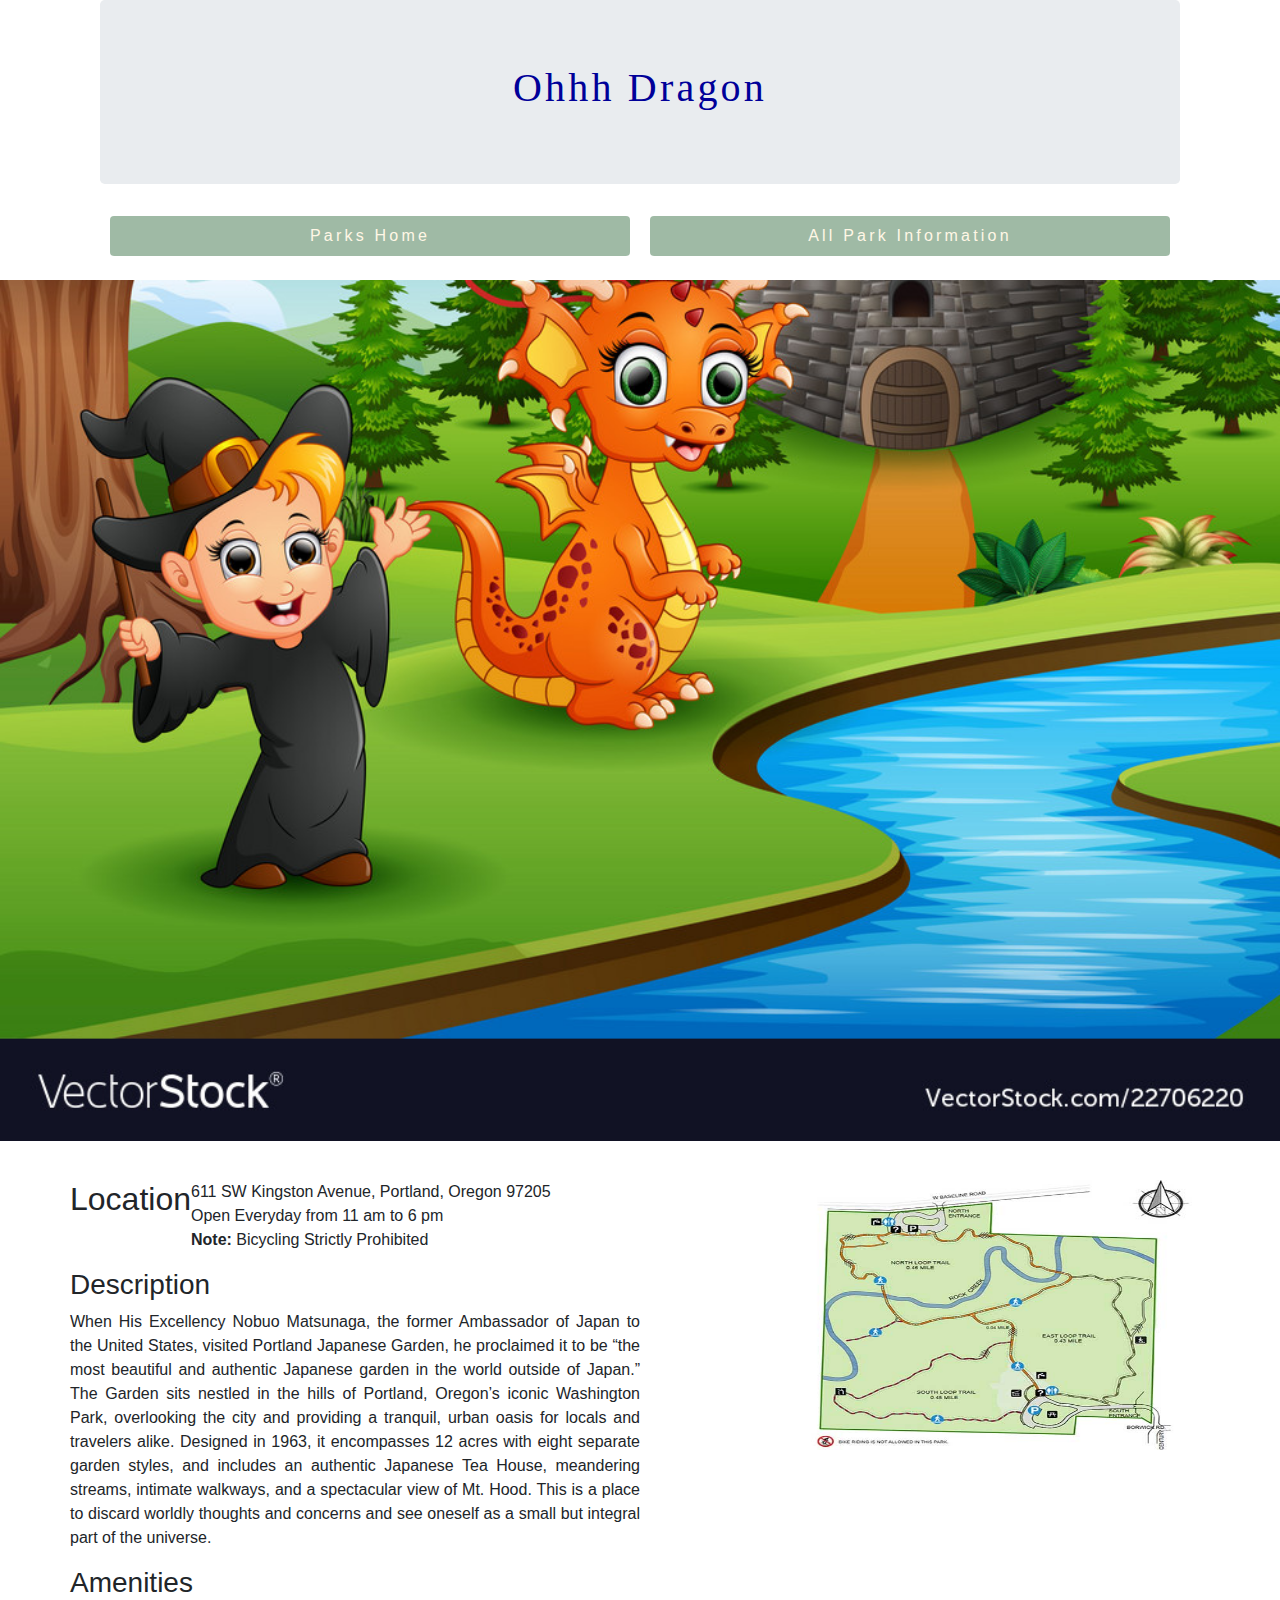
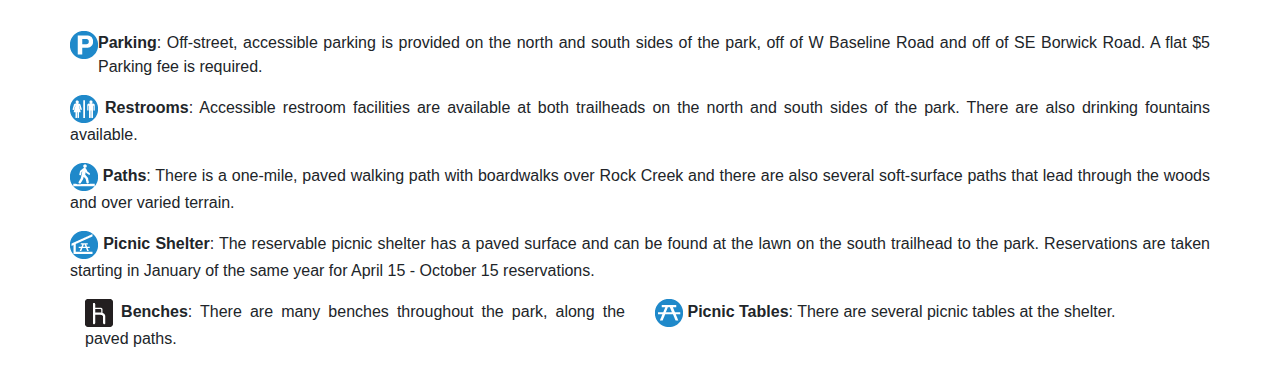
<file: dragon.html>
<!DOCTYPE html>
<html>
  <head>
    <link href="https://stackpath.bootstrapcdn.com/bootstrap/4.3.1/css/bootstrap.min.css" rel="stylesheet"/>
    <link href="css/dragon-styles.css" rel="stylesheet" type="text/css">
    <script src="js/jquery-3.4.1.slim.js"></script>
    <script src="js/scripts3.js"></script>
    <title>Dragon Park</title>
  </head>
  <body>
    <div class="container">
        <div class="page-header">
          <!-- <h1> Ohhh Dragon</h1> -->
          <div class="container">
            <div class="jumbotron">
              <h1>Ohhh Dragon</h1>
            </div>
            <nav class="nav nav-pills nav-justified">
              <a class="nav-item nav-link active " href="index.html">Parks Home</a>
              <a class="nav-item nav-link active" href="allparks.html">All Park Information</a>
            </nav><br>
          </div>
        </div>
    </div>
    <div class="parallax"></div>
    <div class="container">
      <div class="row">
        <div class="col-md-6">
          <div class="row">
            <h2> Location </h2>
            <p> 611 SW Kingston Avenue, Portland, Oregon 97205
            </br>
            Open Everyday from 11 am to 6 pm
          </br> <b>Note:</b> Bicycling Strictly Prohibited
          </p>
          </div>
          <div class="row">
            <h3> Description </h3>
            <p align="justify"> When His Excellency Nobuo Matsunaga, the former Ambassador of Japan to the United States, visited Portland Japanese Garden, he proclaimed it to be “the most beautiful and authentic Japanese garden in the world outside of Japan.”

              The Garden sits nestled in the hills of Portland, Oregon’s iconic Washington Park, overlooking the city and providing a tranquil, urban oasis for locals and travelers alike. Designed in 1963, it encompasses 12 acres with eight separate garden styles, and includes an authentic Japanese Tea House, meandering streams, intimate walkways, and a spectacular view of Mt. Hood. This is a place to discard worldly thoughts and concerns and see oneself as a small but integral part of the universe. </p>
          </div>
        </div>
          <div class="col-md-6 d-flex justify-content-end">
            <a href="https://www.google.com/maps/place/Portland+Japanese+Garden/@45.5194078,-122.7090681,17z/data=!3m1!4b1!4m5!3m4!1s0x5495098a15edc679:0x9e8cc03627015eed!8m2!3d45.5194078!4d-122.7068793?hl=en">
              <img class="img-responsive" src="img/rainbow_map.jpg" alt="Chania" width="390" height="270">
            </a>
          </div>
        </div>
        <div class="row">
          <h3> Amenities </h3>
        </div>
      </br>
        <div class="row">
          <div class="col-xs-6">
            <p align="justify"> <img src="img/parking.jpg" style="float:left"> <b> Parking</b>: Off-street, accessible parking is provided on the north and south sides of the park, off of W Baseline Road and off of SE Borwick Road. A flat $5 Parking fee is required.</p>
          </div>
          <div class="col-xs-6">
            <p align="justify"> <img src="img/restroom.jpg" tyle="float: left;"> <b> Restrooms</b>: Accessible restroom facilities are available at both trailheads on the north and south sides of the park. There are also drinking fountains available.</p>
          </div>
        </div>
        <div class="row">
          <div class="col-xs-6">
            <p align="justify"> <img src="img/path.jpg" tyle="float: left;"> <b>Paths</b>: There is a one-mile, paved walking path with boardwalks over Rock Creek and there are also several soft-surface paths that lead through the woods and over varied terrain.</p>
          </div>
          <div class="col-xs-6">
            <p align="justify"> <img src="img/picnic.jpg" tyle="float: left;"> <b>Picnic Shelter</b>: The reservable picnic shelter has a paved surface and can be found at the lawn on the south trailhead to the park. Reservations are taken starting in January of the same year for April 15 - October 15 reservations.</p>
          </div>
        </div>
        <div class="row">
          <div class="col-md-6">
            <p align="justify"> <img src="img/bench.jpg" tyle="float: left;"> <b>Benches</b>: There are many benches throughout the park, along the paved paths.</p>
          </div>
          <div class="col-md-6">
            <p align="justify"> <img src="img/table.jpg" tyle="float: left;"> <b>Picnic Tables</b>: There are several picnic tables at the shelter.</p>
          </div>
        </div>
      </div>
      </body>
    </html>
</file>
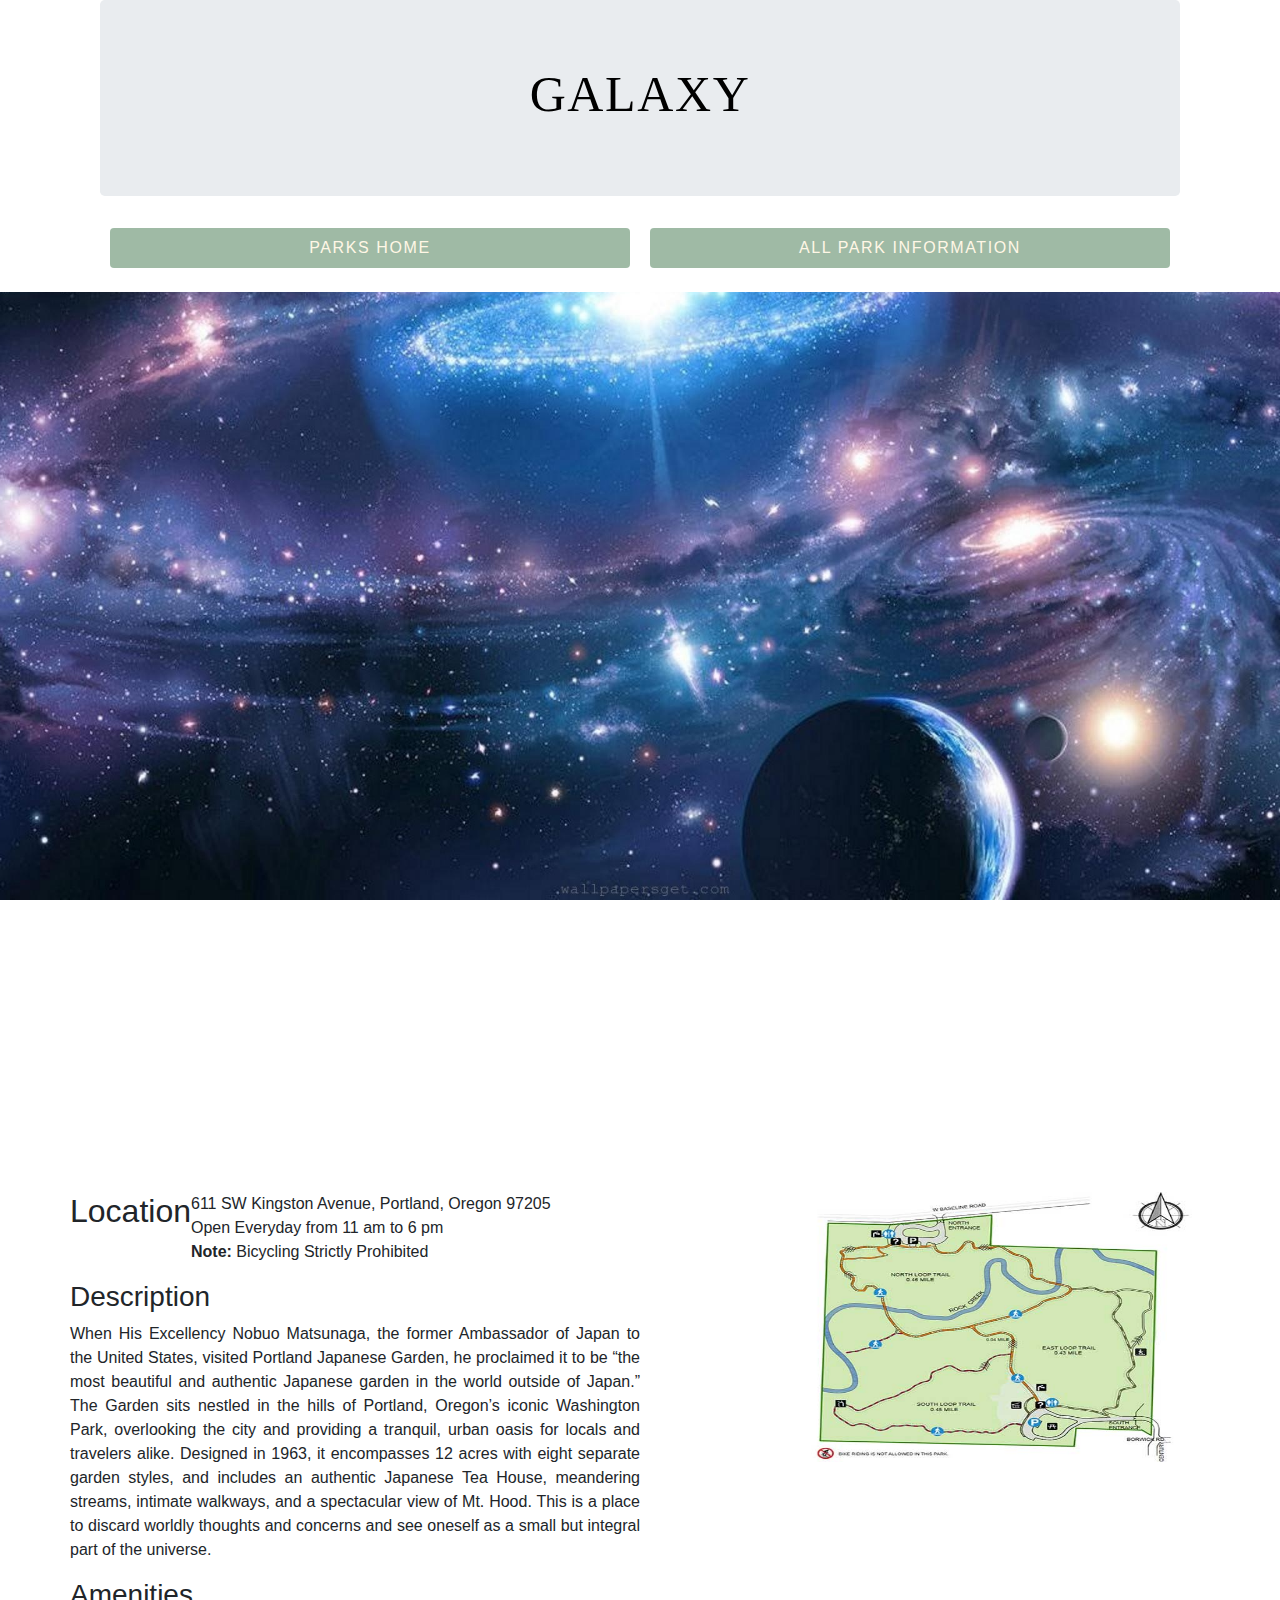
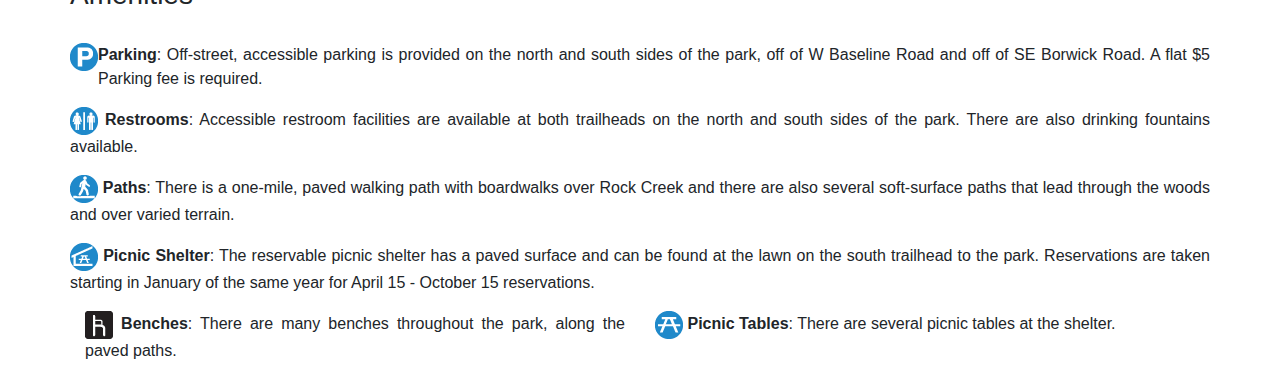
<file: galaxy.html>
<!DOCTYPE html>
<html>
  <head>
    <link href="https://stackpath.bootstrapcdn.com/bootstrap/4.3.1/css/bootstrap.min.css" rel="stylesheet"/>
    <link href="css/galaxy-styles.css" rel="stylesheet" type="text/css">
    <script src="js/jquery-3.4.1.slim.js"></script>
    <script src="js/scripts3.js"></script>
    <title>Galaxy Park</title>
  </head>
  <body>
    <div class="container">
        <div class="page-header">
          <!-- <h1>Galaxy</h1> -->
          <div class="container">
            <div class="jumbotron">
              <h1>Galaxy</h1>
            </div>
            <nav class="nav nav-pills nav-justified">
              <a class="nav-item nav-link active " href="index.html">Parks Home</a>
              <a class="nav-item nav-link active" href="allparks.html">All Park Information</a>
            </nav><br>
          </div>
        </div>
    </div>
    <div class="parallax"></div>
    <div class="container">
      <div class="row">
        <div class="col-md-6">
          <div class="row">
            <h2> Location </h2>
            <p> 611 SW Kingston Avenue, Portland, Oregon 97205
            </br>
            Open Everyday from 11 am to 6 pm
          </br> <b>Note:</b> Bicycling Strictly Prohibited
          </p>
          </div>
          <div class="row">
            <h3> Description </h3>
            <p align="justify"> When His Excellency Nobuo Matsunaga, the former Ambassador of Japan to the United States, visited Portland Japanese Garden, he proclaimed it to be “the most beautiful and authentic Japanese garden in the world outside of Japan.”

              The Garden sits nestled in the hills of Portland, Oregon’s iconic Washington Park, overlooking the city and providing a tranquil, urban oasis for locals and travelers alike. Designed in 1963, it encompasses 12 acres with eight separate garden styles, and includes an authentic Japanese Tea House, meandering streams, intimate walkways, and a spectacular view of Mt. Hood. This is a place to discard worldly thoughts and concerns and see oneself as a small but integral part of the universe. </p>
          </div>
        </div>
          <div class="col-md-6 d-flex justify-content-end">
            <a href="https://www.google.com/maps/place/Portland+Japanese+Garden/@45.5194078,-122.7090681,17z/data=!3m1!4b1!4m5!3m4!1s0x5495098a15edc679:0x9e8cc03627015eed!8m2!3d45.5194078!4d-122.7068793?hl=en">
              <img class="img-responsive" src="img/rainbow_map.jpg" alt="Chania" width="390" height="270">
            </a>
          </div>
        </div>
        <div class="row">
          <h3> Amenities </h3>
        </div>
      </br>
        <div class="row">
          <div class="col-xs-6">
            <p align="justify"> <img src="img/parking.jpg" style="float:left"> <b> Parking</b>: Off-street, accessible parking is provided on the north and south sides of the park, off of W Baseline Road and off of SE Borwick Road. A flat $5 Parking fee is required.</p>
          </div>
          <div class="col-xs-6">
            <p align="justify"> <img src="img/restroom.jpg" tyle="float: left;"> <b> Restrooms</b>: Accessible restroom facilities are available at both trailheads on the north and south sides of the park. There are also drinking fountains available.</p>
          </div>
        </div>
        <div class="row">
          <div class="col-xs-6">
            <p align="justify"> <img src="img/path.jpg" tyle="float: left;"> <b>Paths</b>: There is a one-mile, paved walking path with boardwalks over Rock Creek and there are also several soft-surface paths that lead through the woods and over varied terrain.</p>
          </div>
          <div class="col-xs-6">
            <p align="justify"> <img src="img/picnic.jpg" tyle="float: left;"> <b>Picnic Shelter</b>: The reservable picnic shelter has a paved surface and can be found at the lawn on the south trailhead to the park. Reservations are taken starting in January of the same year for April 15 - October 15 reservations.</p>
          </div>
        </div>
        <div class="row">
          <div class="col-md-6">
            <p align="justify"> <img src="img/bench.jpg" tyle="float: left;"> <b>Benches</b>: There are many benches throughout the park, along the paved paths.</p>
          </div>
          <div class="col-md-6">
            <p align="justify"> <img src="img/table.jpg" tyle="float: left;"> <b>Picnic Tables</b>: There are several picnic tables at the shelter.</p>
          </div>
        </div>
      </div>
      </body>
    </html>
</file>
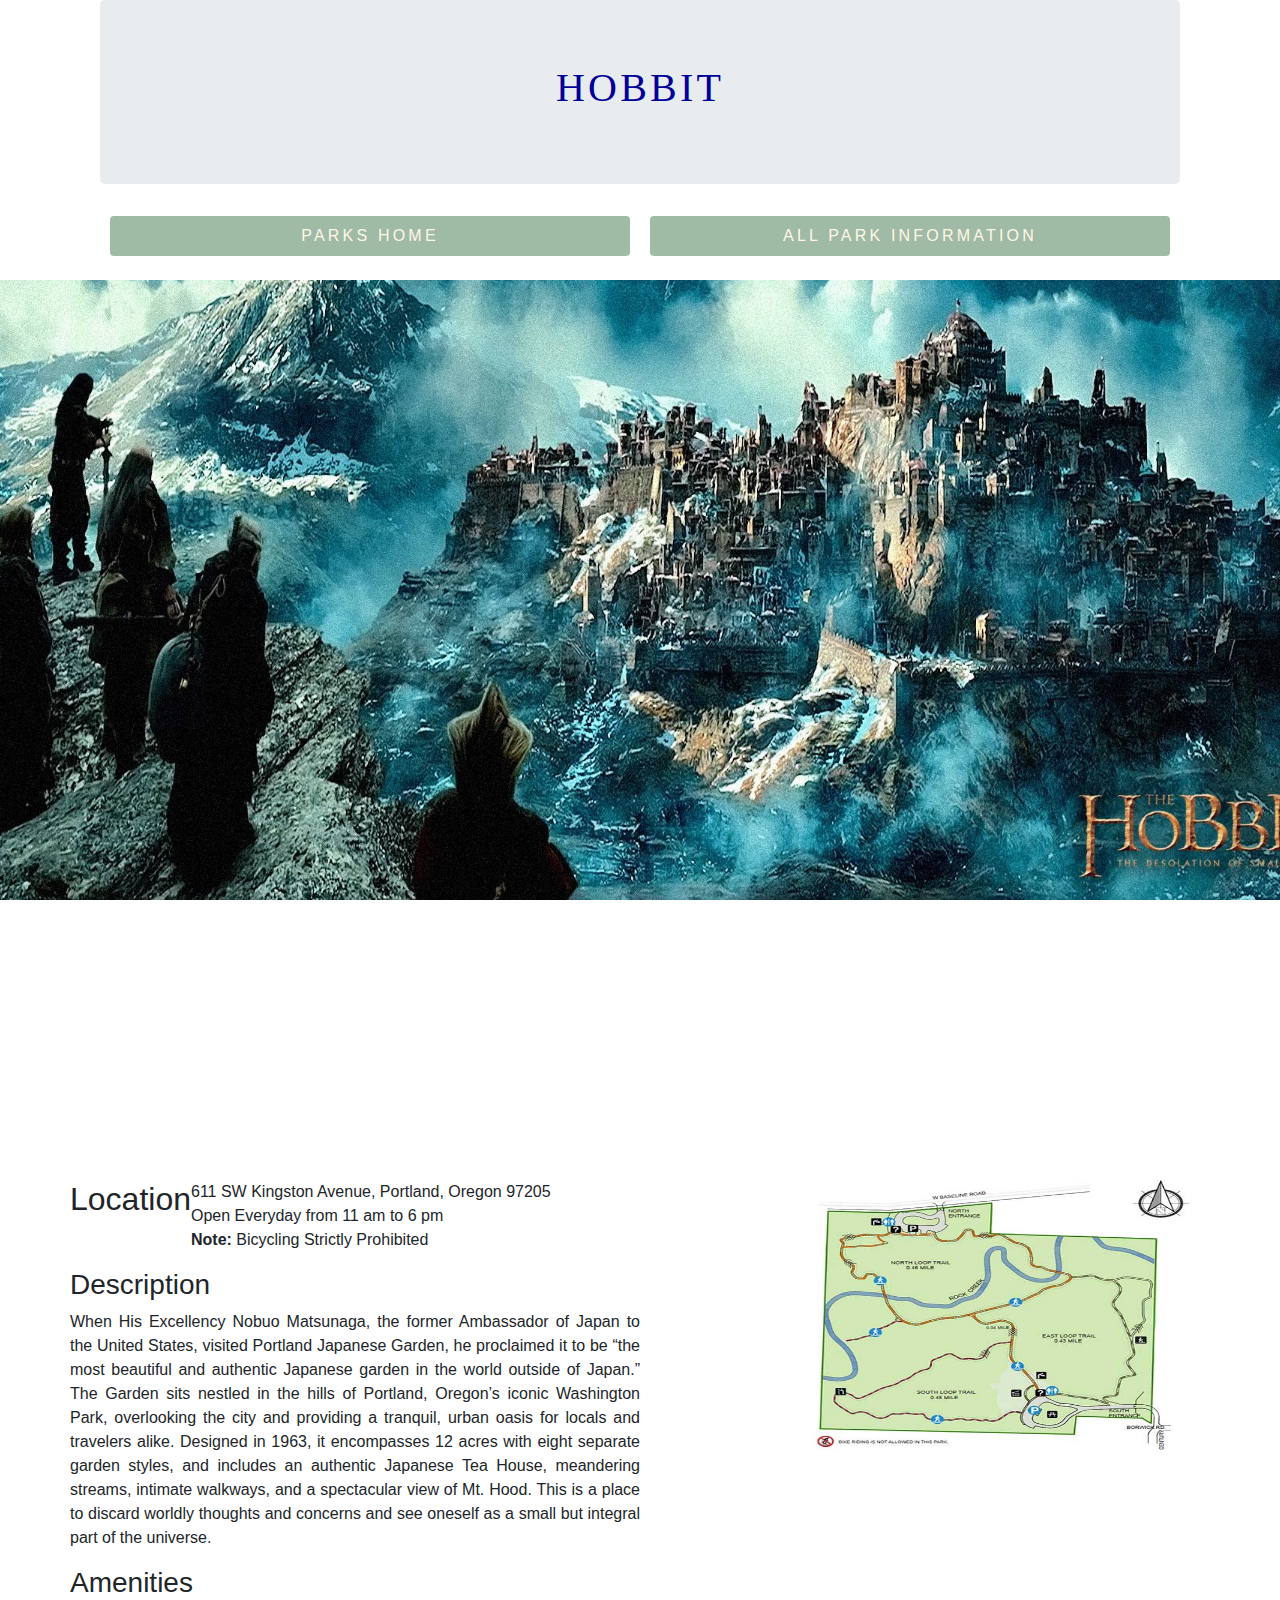
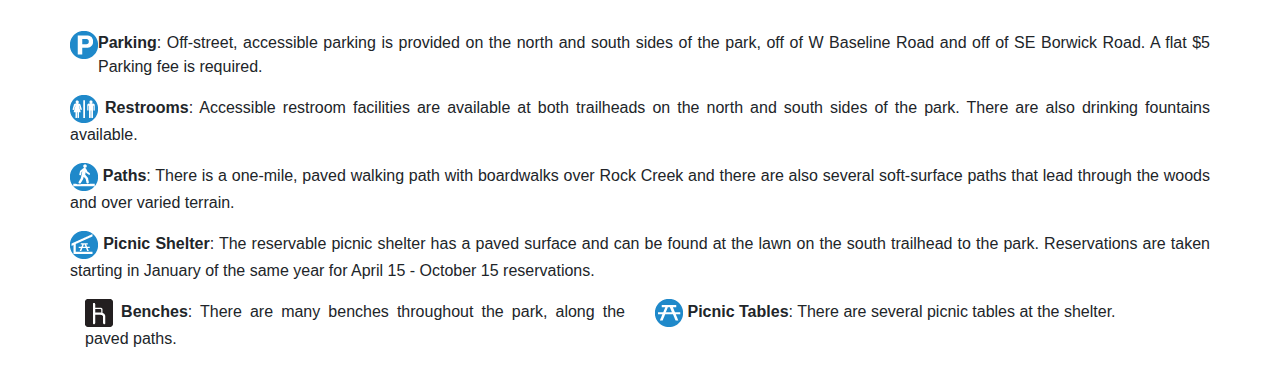
<file: hobbit.html>
<!DOCTYPE html>
<html>
  <head>
    <link href="https://stackpath.bootstrapcdn.com/bootstrap/4.3.1/css/bootstrap.min.css" rel="stylesheet"/>
    <link href="css/hobbit-styles.css" rel="stylesheet" type="text/css">
    <script src="js/jquery-3.4.1.slim.js"></script>
    <script src="js/scripts3.js"></script>
    <title>Hobbit Park</title>
  </head>
  <body>
    <div class="container">
        <div class="page-header">
          <!-- <h1>Hobbit</h1> -->
          <div class="container">
            <div class="jumbotron">
              <h1>Hobbit</h1>
            </div>
            <nav class="nav nav-pills nav-justified">
              <a class="nav-item nav-link active " href="index.html">Parks Home</a>
              <a class="nav-item nav-link active" href="allparks.html">All Park Information</a>
            </nav><br>
          </div>
        </div>
    </div>
    <div class="parallax"></div>
    <div class="container">
      <div class="row">
        <div class="col-md-6">
          <div class="row">
            <h2> Location </h2>
            <p> 611 SW Kingston Avenue, Portland, Oregon 97205
            </br>
            Open Everyday from 11 am to 6 pm
          </br> <b>Note:</b> Bicycling Strictly Prohibited
          </p>
          </div>
          <div class="row">
            <h3> Description </h3>
            <p align="justify"> When His Excellency Nobuo Matsunaga, the former Ambassador of Japan to the United States, visited Portland Japanese Garden, he proclaimed it to be “the most beautiful and authentic Japanese garden in the world outside of Japan.”

              The Garden sits nestled in the hills of Portland, Oregon’s iconic Washington Park, overlooking the city and providing a tranquil, urban oasis for locals and travelers alike. Designed in 1963, it encompasses 12 acres with eight separate garden styles, and includes an authentic Japanese Tea House, meandering streams, intimate walkways, and a spectacular view of Mt. Hood. This is a place to discard worldly thoughts and concerns and see oneself as a small but integral part of the universe. </p>
          </div>
        </div>
          <div class="col-md-6 d-flex justify-content-end">
            <a href="https://www.google.com/maps/place/Portland+Japanese+Garden/@45.5194078,-122.7090681,17z/data=!3m1!4b1!4m5!3m4!1s0x5495098a15edc679:0x9e8cc03627015eed!8m2!3d45.5194078!4d-122.7068793?hl=en">
              <img class="img-responsive" src="img/rainbow_map.jpg" alt="Chania" width="390" height="270">
            </a>
          </div>
        </div>
        <div class="row">
          <h3> Amenities </h3>
        </div>
      </br>
        <div class="row">
          <div class="col-xs-6">
            <p align="justify"> <img src="img/parking.jpg" style="float:left"> <b> Parking</b>: Off-street, accessible parking is provided on the north and south sides of the park, off of W Baseline Road and off of SE Borwick Road. A flat $5 Parking fee is required.</p>
          </div>
          <div class="col-xs-6">
            <p align="justify"> <img src="img/restroom.jpg" tyle="float: left;"> <b> Restrooms</b>: Accessible restroom facilities are available at both trailheads on the north and south sides of the park. There are also drinking fountains available.</p>
          </div>
        </div>
        <div class="row">
          <div class="col-xs-6">
            <p align="justify"> <img src="img/path.jpg" tyle="float: left;"> <b>Paths</b>: There is a one-mile, paved walking path with boardwalks over Rock Creek and there are also several soft-surface paths that lead through the woods and over varied terrain.</p>
          </div>
          <div class="col-xs-6">
            <p align="justify"> <img src="img/picnic.jpg" tyle="float: left;"> <b>Picnic Shelter</b>: The reservable picnic shelter has a paved surface and can be found at the lawn on the south trailhead to the park. Reservations are taken starting in January of the same year for April 15 - October 15 reservations.</p>
          </div>
        </div>
        <div class="row">
          <div class="col-md-6">
            <p align="justify"> <img src="img/bench.jpg" tyle="float: left;"> <b>Benches</b>: There are many benches throughout the park, along the paved paths.</p>
          </div>
          <div class="col-md-6">
            <p align="justify"> <img src="img/table.jpg" tyle="float: left;"> <b>Picnic Tables</b>: There are several picnic tables at the shelter.</p>
          </div>
        </div>
      </div>
      </body>
    </html>
</file>
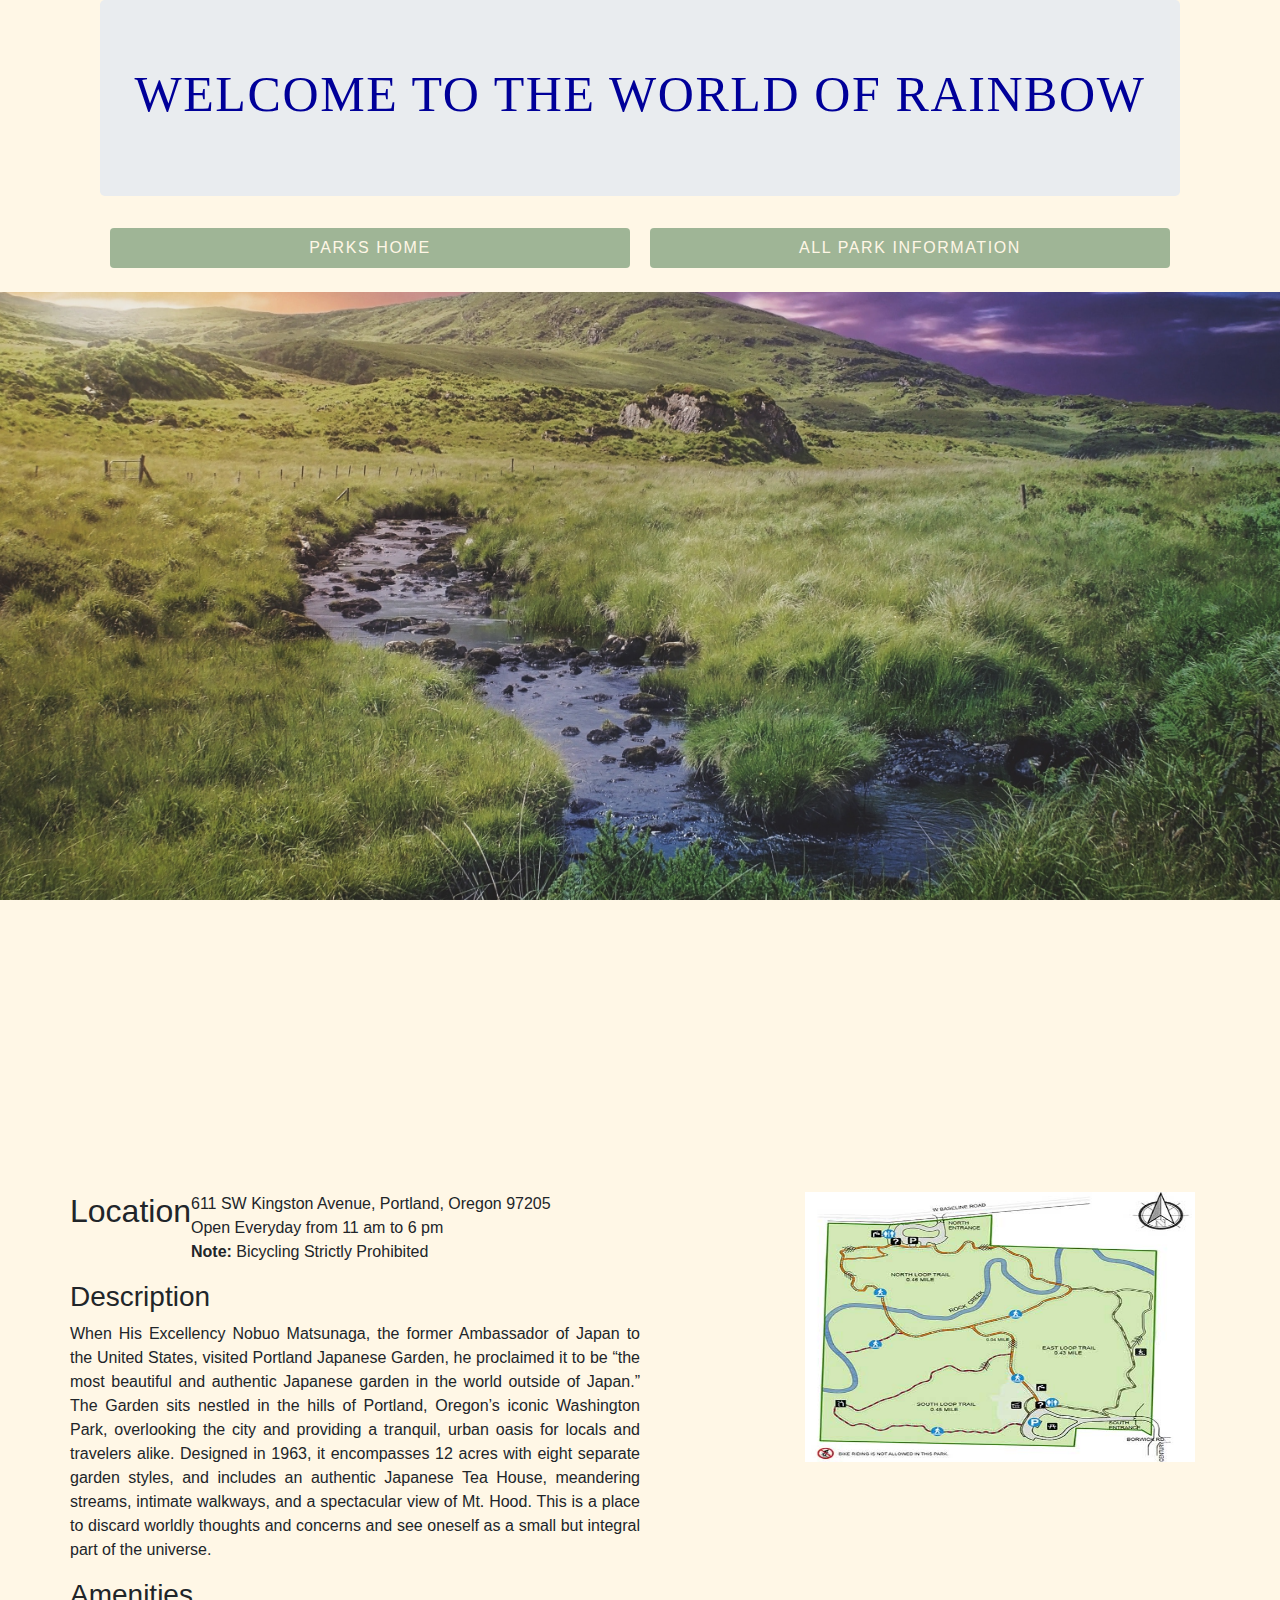
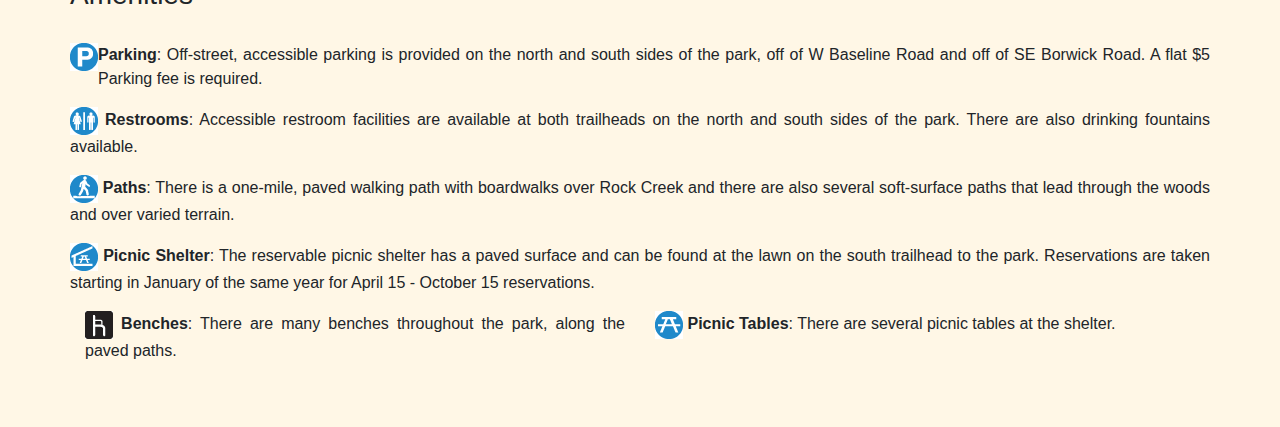
<file: rainbow.html>
<!DOCTYPE html>
<html>
<head>
  <link href="https://stackpath.bootstrapcdn.com/bootstrap/4.3.1/css/bootstrap.min.css" rel="stylesheet"/>
  <link href="css/rainbow_styles.css" rel="stylesheet" type="text/css">
  <!-- <script src="js/jquery-3.4.1.slim.js"></script> -->
  <!-- <script src="js/scripts3.js"></script> -->
  <title>Rainbow Park</title>
</head>
<body>
  <div class="container">
    <div class="page-header">
      <!-- <h1>Welcome to the world of Rainbow</h1> -->
      <div class="container">
        <div class="jumbotron">
          <h1>Welcome to the world of Rainbow</h1>
        </div>
        <nav class="nav nav-pills nav-justified">
          <a class="nav-item nav-link active " href="index.html">Parks Home</a>
          <a class="nav-item nav-link active" href="allparks.html">All Park Information</a>
        </nav><br>
      </div>
    </div>
  </div>
  <div class="parallax"></div>
  <div class="container">
    <div class="row">
      <div class="col-md-6">
        <div class="row">
          <h2> Location </h2>
          <p> 611 SW Kingston Avenue, Portland, Oregon 97205
          </br>
          Open Everyday from 11 am to 6 pm
        </br> <b>Note:</b> Bicycling Strictly Prohibited
      </p>
    </div>
    <div class="row">
      <h3> Description </h3>
      <p align="justify"> When His Excellency Nobuo Matsunaga, the former Ambassador of Japan to the United States, visited Portland Japanese Garden, he proclaimed it to be “the most beautiful and authentic Japanese garden in the world outside of Japan.”

        The Garden sits nestled in the hills of Portland, Oregon’s iconic Washington Park, overlooking the city and providing a tranquil, urban oasis for locals and travelers alike. Designed in 1963, it encompasses 12 acres with eight separate garden styles, and includes an authentic Japanese Tea House, meandering streams, intimate walkways, and a spectacular view of Mt. Hood. This is a place to discard worldly thoughts and concerns and see oneself as a small but integral part of the universe. </p>
      </div>
    </div>
    <div class="col-md-6 d-flex justify-content-end">
      <a href="https://www.google.com/maps/place/Portland+Japanese+Garden/@45.5194078,-122.7090681,17z/data=!3m1!4b1!4m5!3m4!1s0x5495098a15edc679:0x9e8cc03627015eed!8m2!3d45.5194078!4d-122.7068793?hl=en">
        <img class="img-responsive" src="img/rainbow_map.jpg" alt="Chania" width="390" height="270">
      </a>
    </div>
  </div>
  <div class="row">
    <h3> Amenities </h3>
  </div>
</br>
<div class="row">
  <div class="col-xs-6">
    <p align="justify"> <img src="img/parking.jpg" style="float:left"> <b> Parking</b>: Off-street, accessible parking is provided on the north and south sides of the park, off of W Baseline Road and off of SE Borwick Road. A flat $5 Parking fee is required.</p>
  </div>
  <div class="col-xs-6">
    <p align="justify"> <img src="img/restroom.jpg" tyle="float: left;"> <b> Restrooms</b>: Accessible restroom facilities are available at both trailheads on the north and south sides of the park. There are also drinking fountains available.</p>
  </div>
</div>
<div class="row">
  <div class="col-xs-6">
    <p align="justify"> <img src="img/path.jpg" tyle="float: left;"> <b>Paths</b>: There is a one-mile, paved walking path with boardwalks over Rock Creek and there are also several soft-surface paths that lead through the woods and over varied terrain.</p>
  </div>
  <div class="col-xs-6">
    <p align="justify"> <img src="img/picnic.jpg" tyle="float: left;"> <b>Picnic Shelter</b>: The reservable picnic shelter has a paved surface and can be found at the lawn on the south trailhead to the park. Reservations are taken starting in January of the same year for April 15 - October 15 reservations.</p>
  </div>
</div>
<div class="row">
  <div class="col-md-6">
    <p align="justify"> <img src="img/bench.jpg" tyle="float: left;"> <b>Benches</b>: There are many benches throughout the park, along the paved paths.</p>
  </div>
  <div class="col-md-6">
    <p align="justify"> <img src="img/table.jpg" tyle="float: left;"> <b>Picnic Tables</b>: There are several picnic tables at the shelter.</p>
  </div><br>
</div><br>
</div><br>
</body>
</html>
</file>
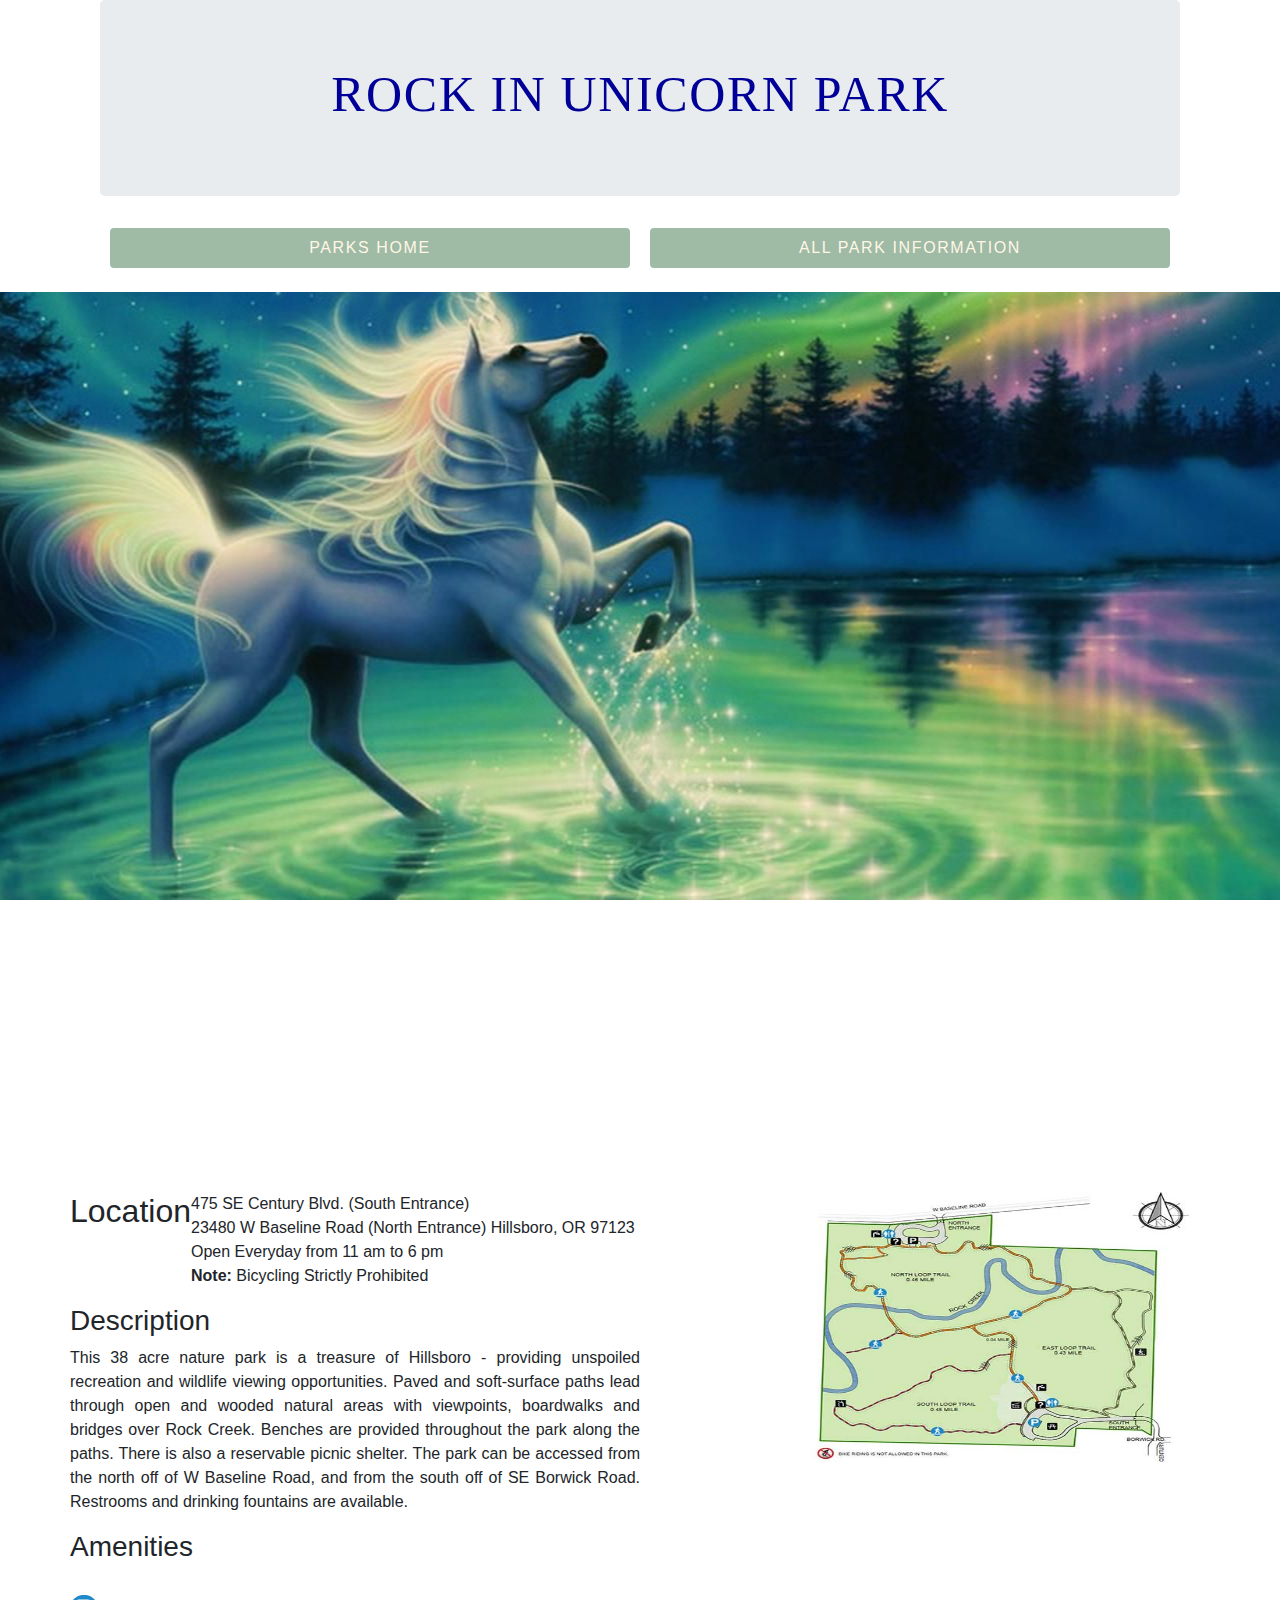
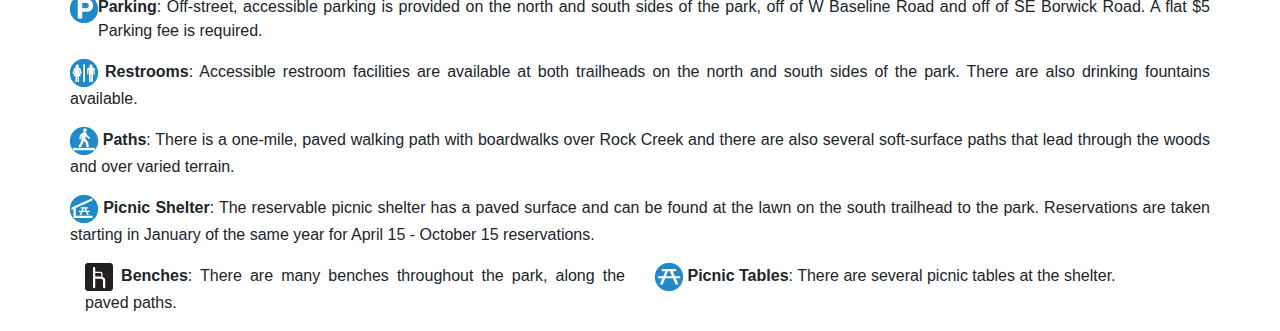
<file: unicorn.html>
<!DOCTYPE html>
<html>
  <head>
    <link href="https://stackpath.bootstrapcdn.com/bootstrap/4.3.1/css/bootstrap.min.css" rel="stylesheet"/>
    <link href="css/unicorn_styles.css" rel="stylesheet" type="text/css">
    <script src="js/jquery-3.4.1.slim.js"></script>
    <script src="js/scripts3.js"></script>
    <title>Unicorn_Park</title>
  </head>
  <body>
    <div class="container">
        <div class="page-header">
          <!-- <h1>Rock in Unicorn Park</h1> -->
          <div class="container">
            <div class="jumbotron">
              <h1>Rock in Unicorn Park</h1>
            </div>
            <nav class="nav nav-pills nav-justified">
              <a class="nav-item nav-link active " href="index.html">Parks Home</a>
              <a class="nav-item nav-link active" href="allparks.html">All Park Information</a>
            </nav><br>
          </div>
        </div>
    </div>
    <div class="parallax"></div>
    <div class="container">
      <div class="row">
        <div class="col-md-6">
          <div class="row">
            <h2> Location </h2>
            <p> 475 SE Century Blvd. (South Entrance)</br>
              23480 W Baseline Road (North Entrance)
              Hillsboro, OR 97123
            </br>
            Open Everyday from 11 am to 6 pm
          </br> <b>Note:</b> Bicycling Strictly Prohibited
          </p>
          </div>
          <div class="row">
            <h3> Description </h3>
            <p align="justify"> This 38 acre nature park is a treasure of Hillsboro - providing unspoiled recreation and wildlife viewing opportunities. Paved and soft-surface paths lead through open and wooded natural areas with viewpoints, boardwalks and bridges over Rock Creek. Benches are provided throughout the park along the paths. There is also a reservable picnic shelter. The park can be accessed from the north off of W Baseline Road, and from the south off of SE Borwick Road. Restrooms and drinking fountains are available. </p>
          </div>
        </div>
          <div class="col-md-6 d-flex justify-content-end">
            <a href="https://www.google.com/maps/place/Noble+Woods+Park/@45.5175873,-122.9197137,17z/data=!3m1!4b1!4m5!3m4!1s0x54950f94a25e26af:0x64043d7845a72621!8m2!3d45.5175873!4d-122.917525?hl=en">
              <img class="img-responsive" src="img/rainbow_map.jpg" alt="Chania" width="390" height="270">
            </a>
          </div>
        </div>
        <div class="row">
          <h3> Amenities </h3>
        </div>
      </br>
        <div class="row">
          <div class="col-xs-6">
            <p align="justify"> <img src="img/parking.jpg" style="float:left"> <b> Parking</b>: Off-street, accessible parking is provided on the north and south sides of the park, off of W Baseline Road and off of SE Borwick Road. A flat $5 Parking fee is required.</p>
          </div>
          <div class="col-xs-6">
            <p align="justify"> <img src="img/restroom.jpg" tyle="float: left;"> <b> Restrooms</b>: Accessible restroom facilities are available at both trailheads on the north and south sides of the park. There are also drinking fountains available.</p>
          </div>
        </div>
        <div class="row">
          <div class="col-xs-6">
            <p align="justify"> <img src="img/path.jpg" tyle="float: left;"> <b>Paths</b>: There is a one-mile, paved walking path with boardwalks over Rock Creek and there are also several soft-surface paths that lead through the woods and over varied terrain.</p>
          </div>
          <div class="col-xs-6">
            <p align="justify"> <img src="img/picnic.jpg" tyle="float: left;"> <b>Picnic Shelter</b>: The reservable picnic shelter has a paved surface and can be found at the lawn on the south trailhead to the park. Reservations are taken starting in January of the same year for April 15 - October 15 reservations.</p>
          </div>
        </div>
        <div class="row">
          <div class="col-md-6">
            <p align="justify"> <img src="img/bench.jpg" tyle="float: left;"> <b>Benches</b>: There are many benches throughout the park, along the paved paths.</p>
          </div>
          <div class="col-md-6">
            <p align="justify"> <img src="img/table.jpg" tyle="float: left;"> <b>Picnic Tables</b>: There are several picnic tables at the shelter.</p>
          </div>
        </div>
      </div>
      </body>
    </html>
</file>
<file: css/dragon-styles.css>
html {
  height: 100%;
}

body {
  background-size:cover;
  background-color: cream;
  height: 100%;
}

h1 {
  color: black;
  font-size: 40px;
  font-family:cursive;
  text-align:center;
    color: #000099
  }

.item {
  width:100px;
  height:50px;
}

.parallax {
  background-image: url("../img/dragon.jpeg");
  background-attachment: fixed;
  background-position: center;
  background-repeat: no-repeat;
  background-size: cover;
  height: 100%;
}
.page-header {

  letter-spacing: .2em;
}

/* to keep nav bar consistent with other pages */
a.nav-item.nav-link {
  color: #15572469;
}
a.nav-item.nav-link.active {
  color: #fff7e6;
  background-color: #15572469;
  margin-left: 10px;
  margin-right: 10px;
}

nav {
  color: #cc99ff;
}

nav a {
  color: green;
}
</file>
<file: css/galaxy-styles.css>
html {
  height: 100%;
}

body {
  background-size:cover;
  background-color: cream;
  height: 100%;
}

h1 {
  color: black;
  font-family:fantasy;
  font-size: 50px;
  text-align:center;
}

.item {
  width:100px;
  height:50px;
}

.parallax {
  background-image: url("../img/galaxy.jpeg");
  background-attachment: fixed;
  background-position: center;
  background-repeat: no-repeat;
  background-size: cover;
  height: 100%;
}
.page-header {
  text-transform: uppercase;
  letter-spacing: .1em;
}

/* to keep nav bar consistent with other pages */
a.nav-item.nav-link {
  color: #15572469;
}
a.nav-item.nav-link.active {
  color: #fff7e6;
  background-color: #15572469;
  margin-left: 10px;
  margin-right: 10px;
}

nav {
  color: #cc99ff;
}

nav a {
  color: green;
}
</file>
<file: css/hobbit-styles.css>
html {
  height: 100%;
}

body {
  background-size:cover;
  background-color: cream;
  height: 100%;
}

h1 {
  color: black;
  font-size: 40px;
  font-family:Julietta Signature;
  text-align:center;
  color: #000099
}

.item {
  width:100px;
  height:50px;
}

.parallax {
  background-image: url("../img/hobbit.jpeg");
  background-attachment: fixed;
  background-position: center;
  background-repeat: no-repeat;
  background-size: cover;
  height: 100%;
}
.page-header {
  text-transform: uppercase;
  letter-spacing: .2em;
}

/* to keep nav bar consistent with other pages */
a.nav-item.nav-link {
  color: #15572469;
}
a.nav-item.nav-link.active {
  color: #fff7e6;
  background-color: #15572469;
  margin-left: 10px;
  margin-right: 10px;
}

nav {
  color: #cc99ff;
}

nav a {
  color: green;
}
</file>
<file: css/rainbow_styles.css>
html {
  height: 100%;
}

body {
  background-size:cover;
  background-color: #fff7e6;
  height: 100%;
}

h1 {
  color: black;
  font-family:cursive;
  font-size: 50px;
  text-align:center;
  color: #000099

}

.item {
  width:100px;
  height:50px;
}

.parallax {
  background-image: url("../img/Rainbow1.jpg");
  background-attachment: fixed;
  background-position: center;
  background-repeat: no-repeat;
  background-size: cover;
  height: 100%;
}
.page-header {
  text-transform: uppercase;
  letter-spacing: .1em;
}
/* to keep nav bar consistent with other pages */
a.nav-item.nav-link {
  color: #15572469;
}
a.nav-item.nav-link.active {
  color: #fff7e6;
  background-color: #15572469;
  margin-left: 10px;
  margin-right: 10px;
}

nav {
  color: #cc99ff;
}

nav a {
  color: green;
}
</file>
<file: css/unicorn_styles.css>
html {
  height: 100%;
}

body {
  background-size:cover;
  background-color: cream;
  height: 100%;
}

h1 {
  color: black;
  font-family:cursive;
  font-size: 50px;
  text-align:center;
  color: #000099

}

.item {
  width:100px;
  height:50px;
}

.parallax {
  background-image: url("../img/unicorn.jpg");
  background-attachment: fixed;
  background-position: center;
  background-repeat: no-repeat;
  background-size: cover;
  height: 100%;
}
.page-header {
  text-transform: uppercase;
  letter-spacing: .1em;
}

/* to keep nav bar consistent with other pages */
a.nav-item.nav-link {
  color: #15572469;
}
a.nav-item.nav-link.active {
  color: #fff7e6;
  background-color: #15572469;
  margin-left: 10px;
  margin-right: 10px;
}

nav {
  color: #cc99ff;
}

nav a {
  color: green;
}
</file>
